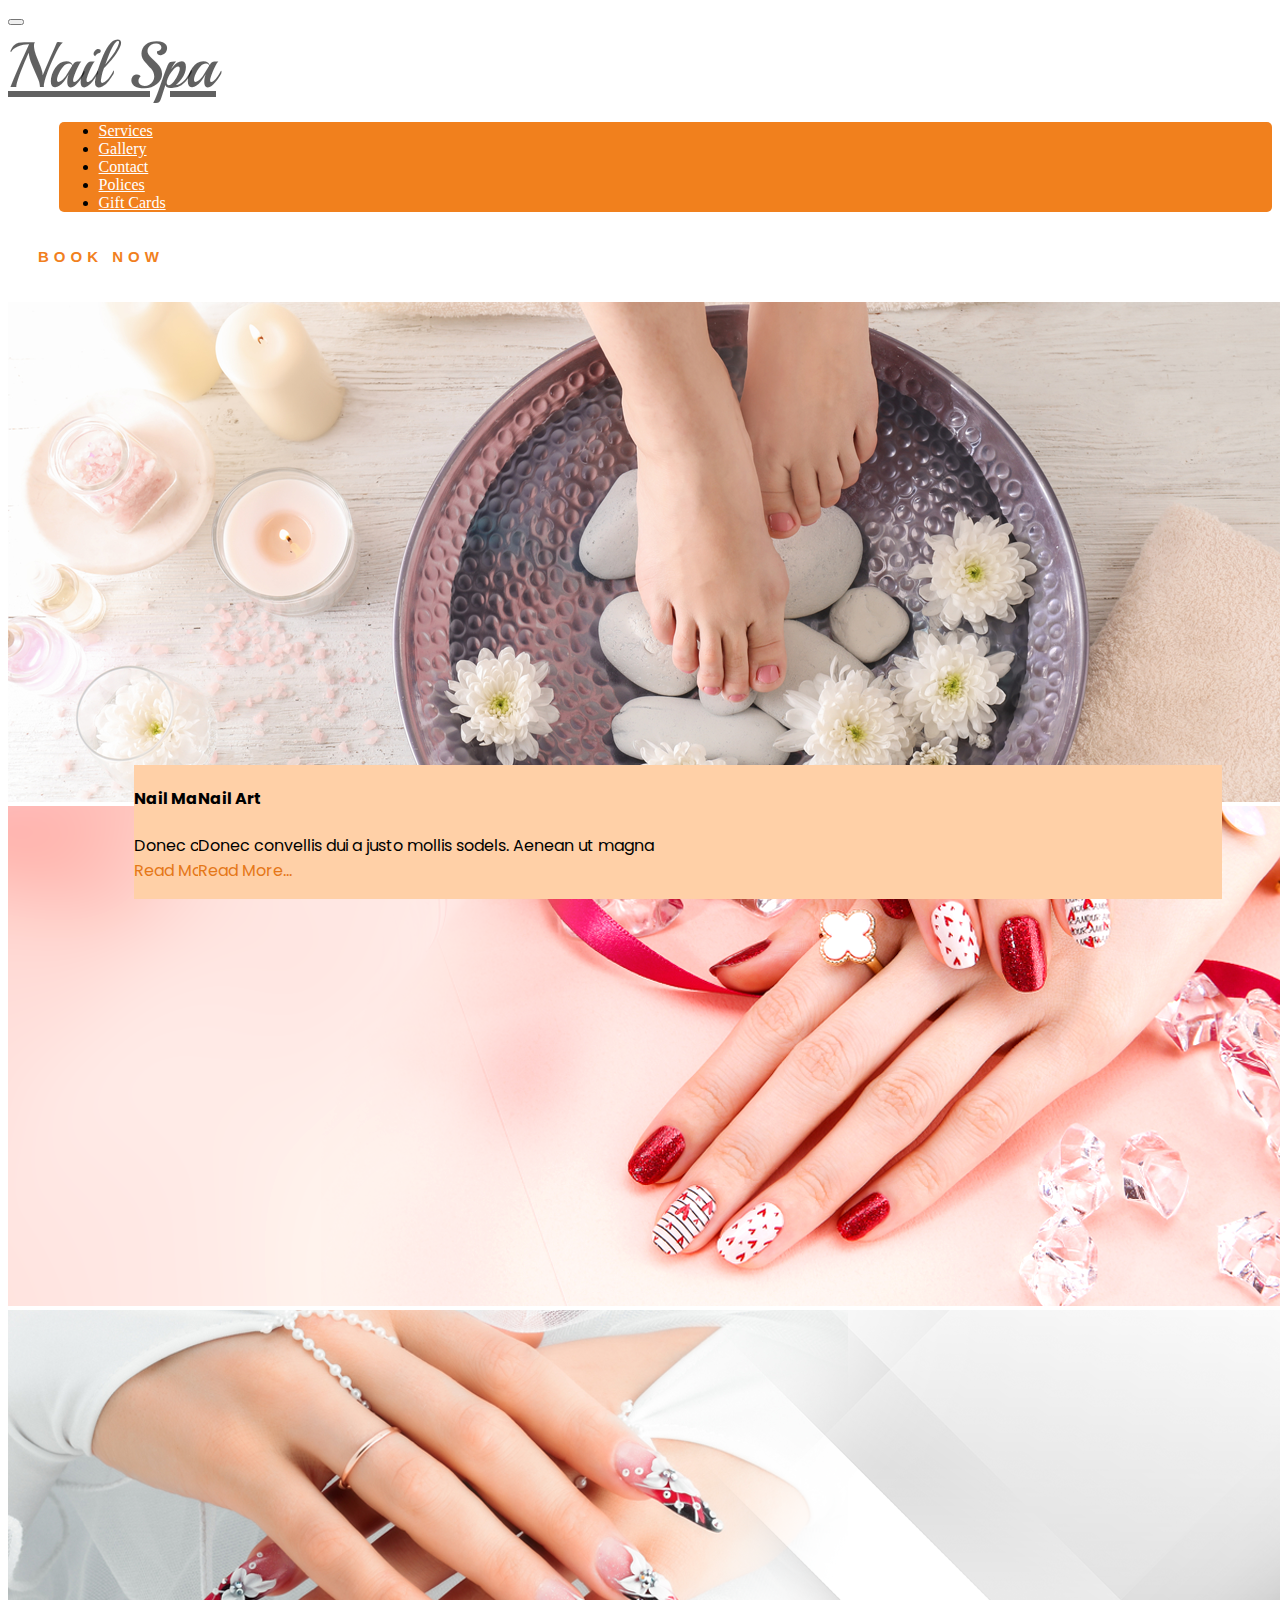
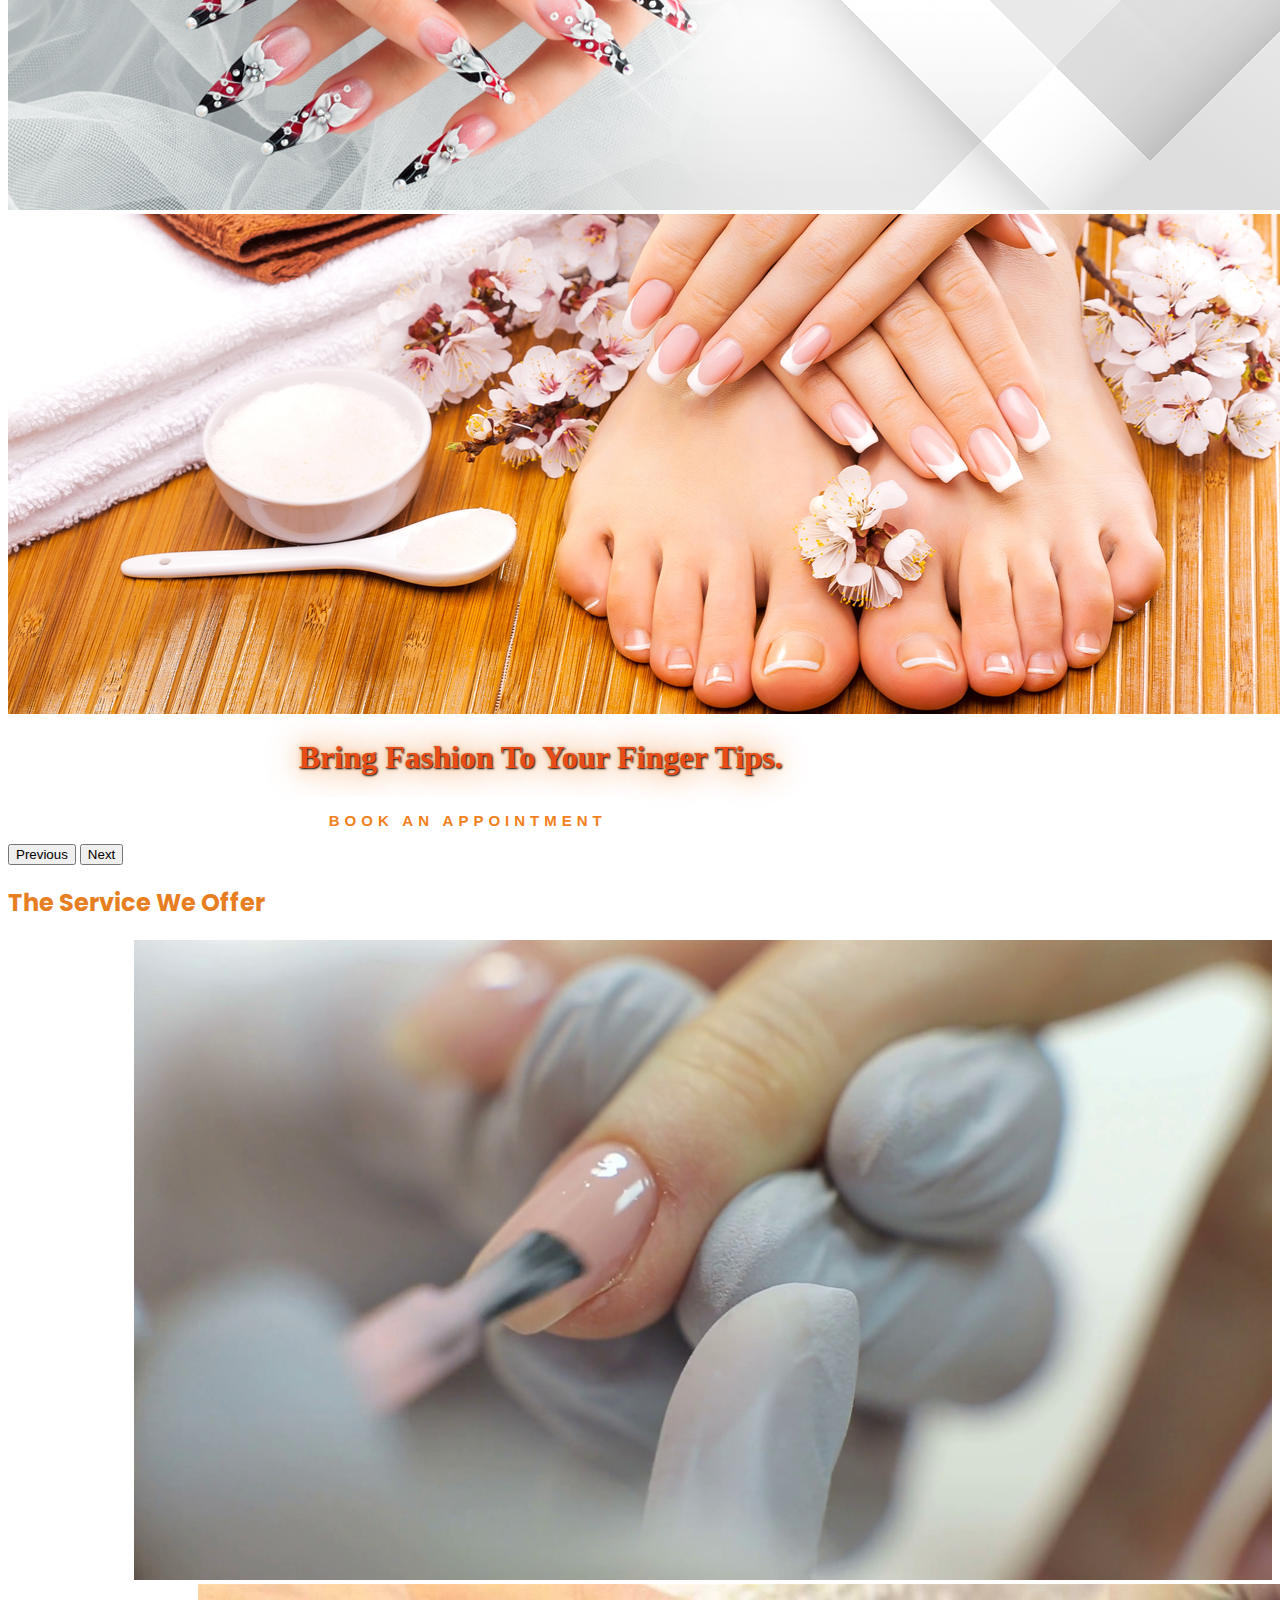
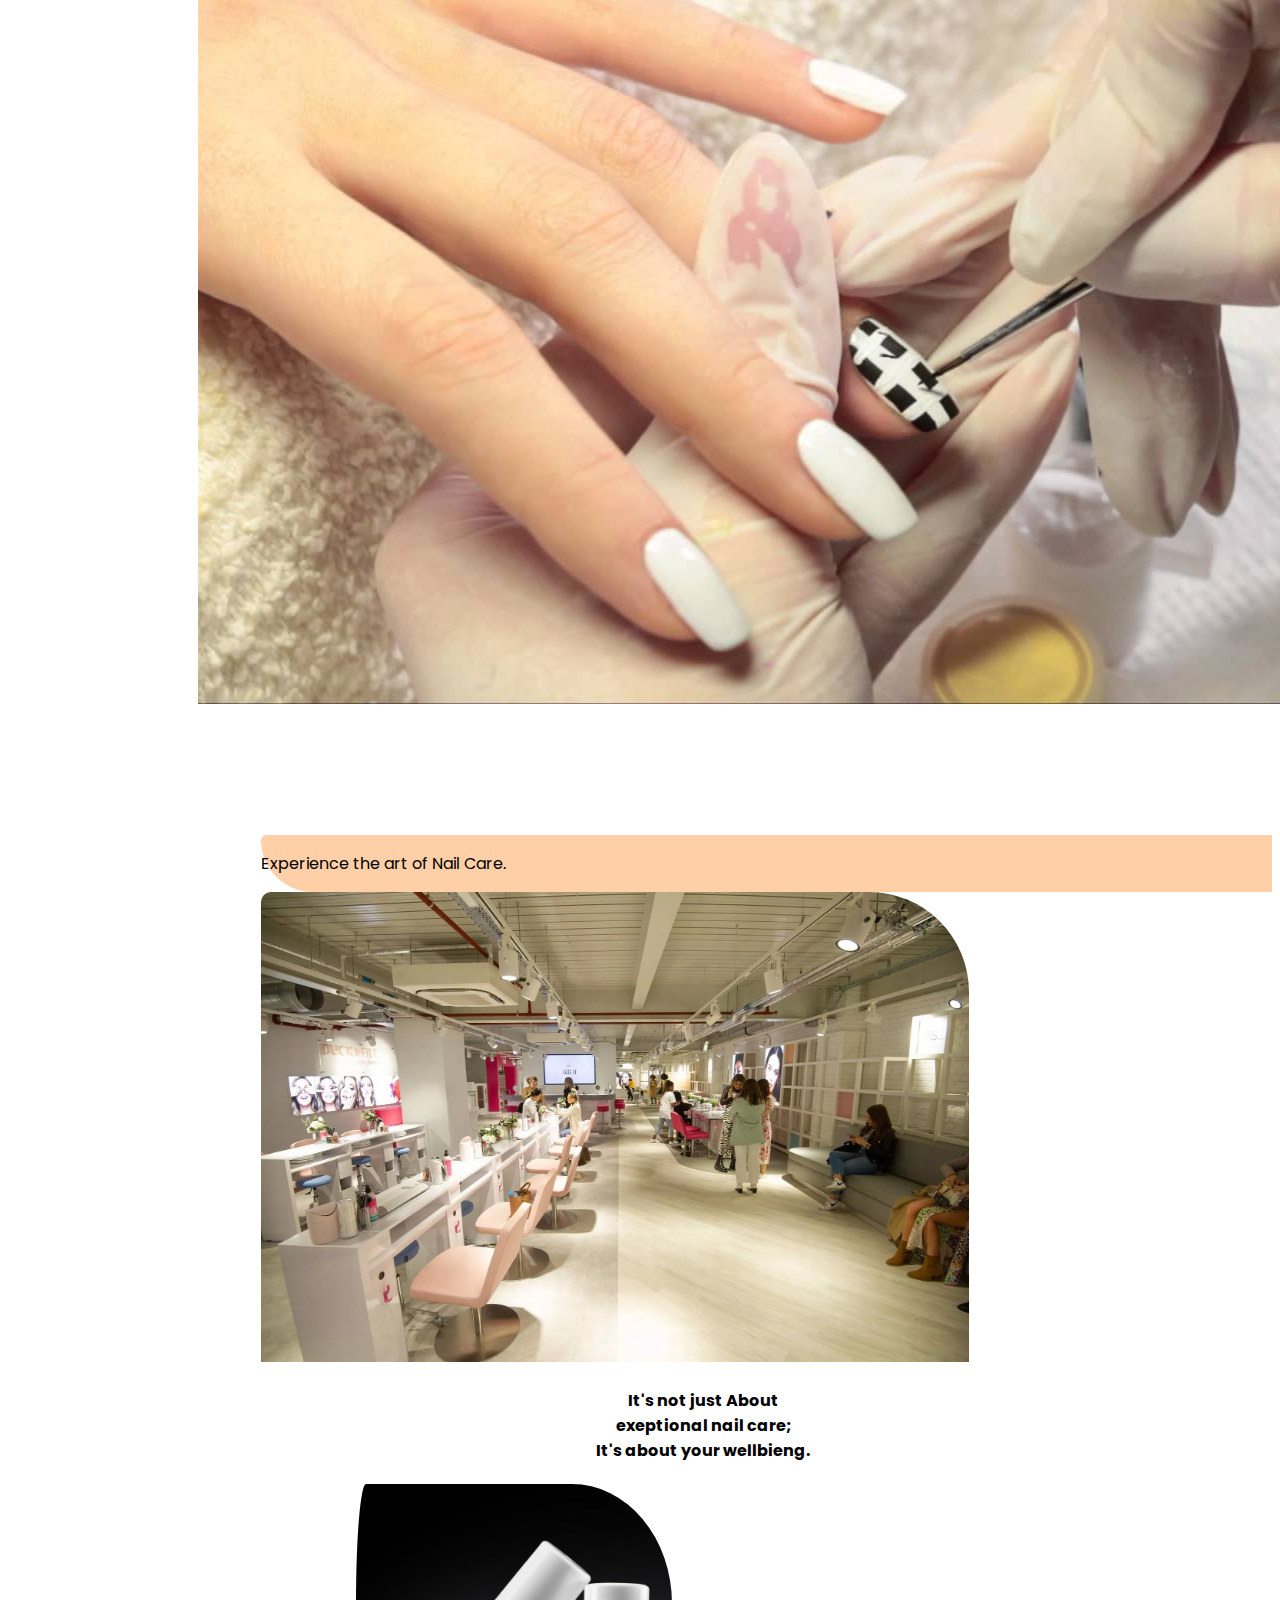
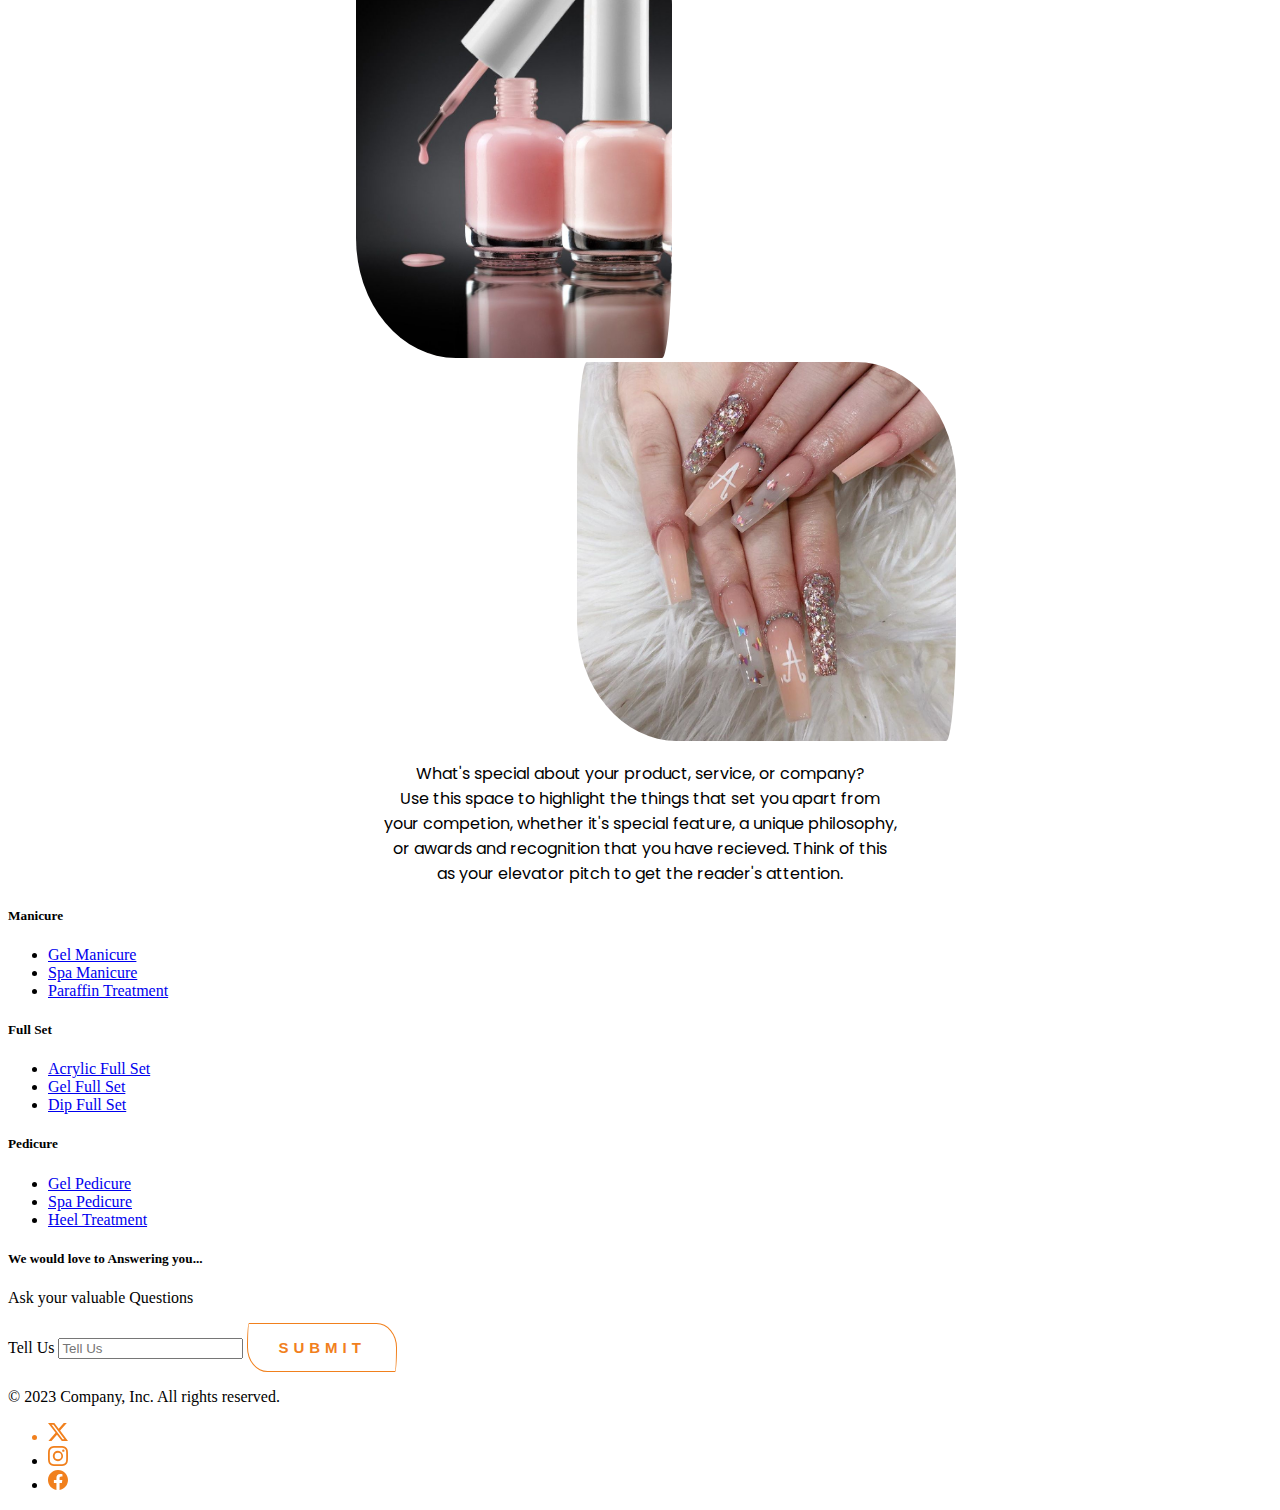
<file: index.html>
<!DOCTYPE html>
<html lang="en">
<head>
    <meta charset="UTF-8">
    <meta name="viewport" content="width=device-width, initial-scale=1.0">
    <link href="https://cdn.jsdelivr.net/npm/bootstrap@5.3.2/dist/css/bootstrap.min.css" rel="stylesheet" integrity="sha384-T3c6CoIi6uLrA9TneNEoa7RxnatzjcDSCmG1MXxSR1GAsXEV/Dwwykc2MPK8M2HN" crossorigin="anonymous">
    <link rel="stylesheet" href="style.css">
    <link rel="shortcut icon" href="images/favicon/icons8-nails-office-l-16.png" type="image/x-icon">
    <link rel="shortcut icon" href="images/favicon/icons8-nails-office-l-32.png" type="image/x-icon">
    <link rel="shortcut icon" href="images/favicon/icons8-nails-office-l-96.png" type="image/x-icon">
    <title>Nail Spa</title>
</head>
<body>
    <!--header-->
    <section id="header">
          <nav class="navbar navbar-expand-lg fixed-top" aria-label="Thirteenth navbar example">
            <div class="container-fluid">
              <button class="navbar-toggler" type="button" data-bs-toggle="collapse" data-bs-target="#navbarsExample11" aria-controls="navbarsExample11" aria-expanded="false" aria-label="Toggle navigation">
                <span class="navbar-toggler-icon"></span>
              </button>
      
              <div class="collapse navbar-collapse d-lg-flex" id="navbarsExample11">
                <a class="navbar-brand col-lg-3 me-0 nav-brand ps-4" href="#">Nail Spa</a>
                <ul class="navbar-nav col-lg-7 col-xl-6 col-md-6 justify-content-lg-center center-nav fs-5 display-1">
                  <li class="nav-item">
                    <a class="nav-link active navbar-link" aria-current="page" href="service.html">Services</a>
                  </li>
                  <li class="nav-item">
                    <a class="nav-link active navbar-link" href="#">Gallery</a>
                  </li>
                  <li class="nav-item">
                    <a class="nav-link active navbar-link" href="contact.html">Contact</a>
                  </li>
                  <li class="nav-item">
                    <a class="nav-link active navbar-link" href="#">Polices</a>
                  </li>
                   <li class="nav-item">
                    <a class="nav-link active navbar-link" href="#">Gift Cards</a>
                  </li>
              </div>
              <div class="d-grid gap-2 d-md-block">
                <a href="service.html"><h4><button class="btn btn-outline my-button nav-btn display-1" type="button">Book Now</button></h4></a>
              </div>
            </div>
          </nav>
          <!--carousel-->
          <div id="carouselExample" class="carousel slide">
            <div class="carousel-inner">
              <div class="carousel-item active">
                <img src="images/slide4.png" class="d-block w-100" alt="carousel-img">
              </div>
              <div class="carousel-item">
                <img src="images/SUP-4236-slide-6.png" class="d-block w-100" alt="carousel-img">
              </div>
              <div class="carousel-item">
                <img src="images/SUP-4236-slide-5.png" class="d-block w-100" alt="carousel-img">
              </div>
              <div class="carousel-item">
                <img src="images/slide3.png" class="d-block w-100" alt="carousel-img">
              </div>
            </div>
            <div class="container">
                <div class="carousel-caption text-dark carousel-text mb-5 display-6 col-lg-3 col-xl-3">
                  <h1 class="display-6 c-text mb-3">Bring Fashion To Your Finger Tips.</h1>
                  <!-- <p><a class="btn btn-lg btn-outline display-1 carousel-btn" href="#">Book an Appointment</a></p> -->
                  <div class="d-grid gap-2 d-md-block">
                    <a href="contact.html"><button class="btn btn-outline nav-btn my-button center-btn" type="button">Book an Appointment</button></a>
                  </div>
                </div>
              </div>
            <button class="carousel-control-prev " type="button" data-bs-target="#carouselExample" data-bs-slide="prev">
              <span class="carousel-control-prev-icon next-btn" aria-hidden="true"></span>
              <span class="visually-hidden">Previous</span>
            </button>
            <button class="carousel-control-next" type="button" data-bs-target="#carouselExample" data-bs-slide="next">
              <span class="carousel-control-next-icon next-btn" aria-hidden="true"></span>
              <span class="visually-hidden">Next</span>
            </button>
          </div>
    </section>
    <!--service-->
    <section id="service">
      <div class="text-center pt-5">
        <h2 class="service-text">The Service We Offer</h2>
      </div>
      
      <div class="album py-5 bg-body-tertiary ">
        <div class="container-fluid all-card">
          <div class="row row-cols-1 row-cols-sm-2 row-cols-md-3 g-3">
            <div class="col card1">
              <div class="card shadow-sm">
              <img src="images/nail_polish1.png" alt="img" style="width: 100%;">
                <div class="card-body text-card first-card">
                  <h4>Nail Manicure</h4>
                  <p class="card-text lh-1">Donec convellis dui a justo mollis sodels. Aenean ut magna<br><a href="#" class="nail-link">Read More...</a></p>
                </div>
              </div>
            </div>
            <div class="col card2">
              <div class="card shadow-sm">
              <img src="images/nail_art2.jpg" alt="img">
                <div class="card-body text-card first-card">
                  <h4>Nail Art</h4>
                  <p class="card-text lh-1">Donec convellis dui a justo mollis sodels. Aenean ut magna<br><a href="#" class="nail-link">Read More...</a></p>
                </div>
              </div>
            </div>
            <!-- <div class="col card3">
              <div class="card shadow-sm">
              <img src="images/nail_manicure3.jpg" alt="img" style="width: 90%;">
                <div class="card-body text-card first-card">
                  <h4>Nail Manicure</h4>
                  <p class="card-text lh-1">Donec convellis dui a justo mollis sodels. Aenean ut magna<br><a href="#" class="nail-link">Read More...</a></p>
                </div>
              </div>
            </div> -->
          </div>
        </div>
      </div>
    </section>
    <!--experience-->
    <section id="experience">
      <div class="container py-5 experience">
        <div class="row row-cols-sm row-cols-md">
          <div class="col col-sm-3 experience-text border-exp">
            <p class="">Experience the art of Nail Care.</p>
          </div>
          <div class="col">
            <img class="border-exp2" src="images/experience_cabin.webp" alt="img" style="width: 70%;">
          </div>
        </div>
      </div>
    </section>

    <!--streched links-->
    <section class="streched-links">
    <div class="container">
      <div class="row">
        <div class="col-md-6">
            <h4 class="streched1 py-5">It's not just About<br>exeptional nail care;<br>It's about your wellbieng.</h4>
        </div>
        <div class="col-md-6 how-img">
            <img src="images/streched_link1.jpg" class="img-fluid streched-img1" alt="/">
        </div>
      </div>
    <div class="row">
      <div class="col-md-6 how-img">
           <img src="images/streched_link2.jpg" class="img-fluid streched-img2" alt="/">
      </div>
      <div class="col-md-6">
          <p class="py-5 streched2">What's special about your product, service, or company?<br>
            Use this space to highlight the things that set you apart from<br>
            your competion, whether it's special feature, a unique philosophy,<br>
            or awards and recognition that you have recieved. Think of this<br>
            as your elevator pitch to get the reader's attention.
          </p>
      </div>
    </div>
  </div>
    </section>
    <!--feedback-->
    <section>

    </section>
    <!--footer-->
    <footer>
      <div class="container">
        <footer class="py-5">
          <div class="row">
            <div class="col-6 col-md-2 mb-3">
              <h5>Manicure</h5>
              <ul class="nav flex-column">
                <li class="nav-item mb-2"><a href="#" class="nav-link p-0 text-body-secondary">Gel Manicure</a></li>
                <li class="nav-item mb-2"><a href="#" class="nav-link p-0 text-body-secondary">Spa Manicure</a></li>
                <li class="nav-item mb-2"><a href="#" class="nav-link p-0 text-body-secondary">Paraffin Treatment</a></li>
              </ul>
            </div>
      
            <div class="col-6 col-md-2 mb-3">
              <h5>Full Set</h5>
              <ul class="nav flex-column">
                <li class="nav-item mb-2"><a href="#" class="nav-link p-0 text-body-secondary">Acrylic Full Set</a></li>
                <li class="nav-item mb-2"><a href="#" class="nav-link p-0 text-body-secondary">Gel Full Set</a></li>
                <li class="nav-item mb-2"><a href="#" class="nav-link p-0 text-body-secondary">Dip Full Set</a></li>
              </ul>
            </div>
      
            <div class="col-6 col-md-2 mb-3">
              <h5>Pedicure</h5>
              <ul class="nav flex-column">
                <li class="nav-item mb-2"><a href="#" class="nav-link p-0 text-body-secondary">Gel Pedicure</a></li>
                <li class="nav-item mb-2"><a href="#" class="nav-link p-0 text-body-secondary">Spa Pedicure</a></li>
                <li class="nav-item mb-2"><a href="#" class="nav-link p-0 text-body-secondary">Heel Treatment</a></li>
              </ul>
            </div>
      
            <div class="col-md-5 offset-md-1 mb-3">
              <form>
                <h5>We would love to Answering you...</h5>
                <p>Ask your valuable Questions</p>
                <div class="d-flex flex-column flex-sm-row w-100 gap-2">
                  <label for="newsletter1" class="visually-hidden">Tell Us</label>
                  <input id="newsletter1" type="text" class="form-control" placeholder="Tell Us" fdprocessedid="wrykao">
                  <button class="btn my-button submit-btn" type="button" fdprocessedid="ohvkjq">Submit</button>
                </div>
              </form>
            </div>
          </div>
      
          <div class="d-flex flex-column flex-sm-row justify-content-between py-4 my-4 border-top">
            <p>© 2023 Company, Inc. All rights reserved.</p>
            <ul class="list-unstyled d-flex">
              <li class="ms-3 social-media"><a class="social-media" href="#"><svg xmlns="http://www.w3.org/2000/svg" width="20" height="20" fill="currentColor" class="bi bi-twitter-x" viewBox="0 0 16 16">
                <path d="M12.6.75h2.454l-5.36 6.142L16 15.25h-4.937l-3.867-5.07-4.425 5.07H.316l5.733-6.57L0 .75h5.063l3.495 4.633L12.601.75Zm-.86 13.028h1.36L4.323 2.145H2.865z"/>
              </svg></a></li>
              <li class="ms-3"><a class="social-media" href="#"><svg xmlns="http://www.w3.org/2000/svg" width="20" height="20" fill="currentColor" class="bi bi-instagram" viewBox="0 0 16 16">
                <path d="M8 0C5.829 0 5.556.01 4.703.048 3.85.088 3.269.222 2.76.42a3.9 3.9 0 0 0-1.417.923A3.9 3.9 0 0 0 .42 2.76C.222 3.268.087 3.85.048 4.7.01 5.555 0 5.827 0 8.001c0 2.172.01 2.444.048 3.297.04.852.174 1.433.372 1.942.205.526.478.972.923 1.417.444.445.89.719 1.416.923.51.198 1.09.333 1.942.372C5.555 15.99 5.827 16 8 16s2.444-.01 3.298-.048c.851-.04 1.434-.174 1.943-.372a3.9 3.9 0 0 0 1.416-.923c.445-.445.718-.891.923-1.417.197-.509.332-1.09.372-1.942C15.99 10.445 16 10.173 16 8s-.01-2.445-.048-3.299c-.04-.851-.175-1.433-.372-1.941a3.9 3.9 0 0 0-.923-1.417A3.9 3.9 0 0 0 13.24.42c-.51-.198-1.092-.333-1.943-.372C10.443.01 10.172 0 7.998 0zm-.717 1.442h.718c2.136 0 2.389.007 3.232.046.78.035 1.204.166 1.486.275.373.145.64.319.92.599s.453.546.598.92c.11.281.24.705.275 1.485.039.843.047 1.096.047 3.231s-.008 2.389-.047 3.232c-.035.78-.166 1.203-.275 1.485a2.5 2.5 0 0 1-.599.919c-.28.28-.546.453-.92.598-.28.11-.704.24-1.485.276-.843.038-1.096.047-3.232.047s-2.39-.009-3.233-.047c-.78-.036-1.203-.166-1.485-.276a2.5 2.5 0 0 1-.92-.598 2.5 2.5 0 0 1-.6-.92c-.109-.281-.24-.705-.275-1.485-.038-.843-.046-1.096-.046-3.233s.008-2.388.046-3.231c.036-.78.166-1.204.276-1.486.145-.373.319-.64.599-.92s.546-.453.92-.598c.282-.11.705-.24 1.485-.276.738-.034 1.024-.044 2.515-.045zm4.988 1.328a.96.96 0 1 0 0 1.92.96.96 0 0 0 0-1.92m-4.27 1.122a4.109 4.109 0 1 0 0 8.217 4.109 4.109 0 0 0 0-8.217m0 1.441a2.667 2.667 0 1 1 0 5.334 2.667 2.667 0 0 1 0-5.334"/>
              </svg></a></li>
              <li class="ms-3"><a class="social-media" href="#"><svg xmlns="http://www.w3.org/2000/svg" width="20" height="20" fill="currentColor" class="bi bi-facebook" viewBox="0 0 16 16">
                <path d="M16 8.049c0-4.446-3.582-8.05-8-8.05C3.58 0-.002 3.603-.002 8.05c0 4.017 2.926 7.347 6.75 7.951v-5.625h-2.03V8.05H6.75V6.275c0-2.017 1.195-3.131 3.022-3.131.876 0 1.791.157 1.791.157v1.98h-1.009c-.993 0-1.303.621-1.303 1.258v1.51h2.218l-.354 2.326H9.25V16c3.824-.604 6.75-3.934 6.75-7.951"/>
              </svg></a></li>
            </ul>
          </div>
        </footer>
      </div>
    </footer>
    
<script src="https://cdn.jsdelivr.net/npm/bootstrap@5.3.2/dist/js/bootstrap.bundle.min.js" integrity="sha384-C6RzsynM9kWDrMNeT87bh95OGNyZPhcTNXj1NW7RuBCsyN/o0jlpcV8Qyq46cDfL" crossorigin="anonymous"></script>
</body>
</html>
</file>
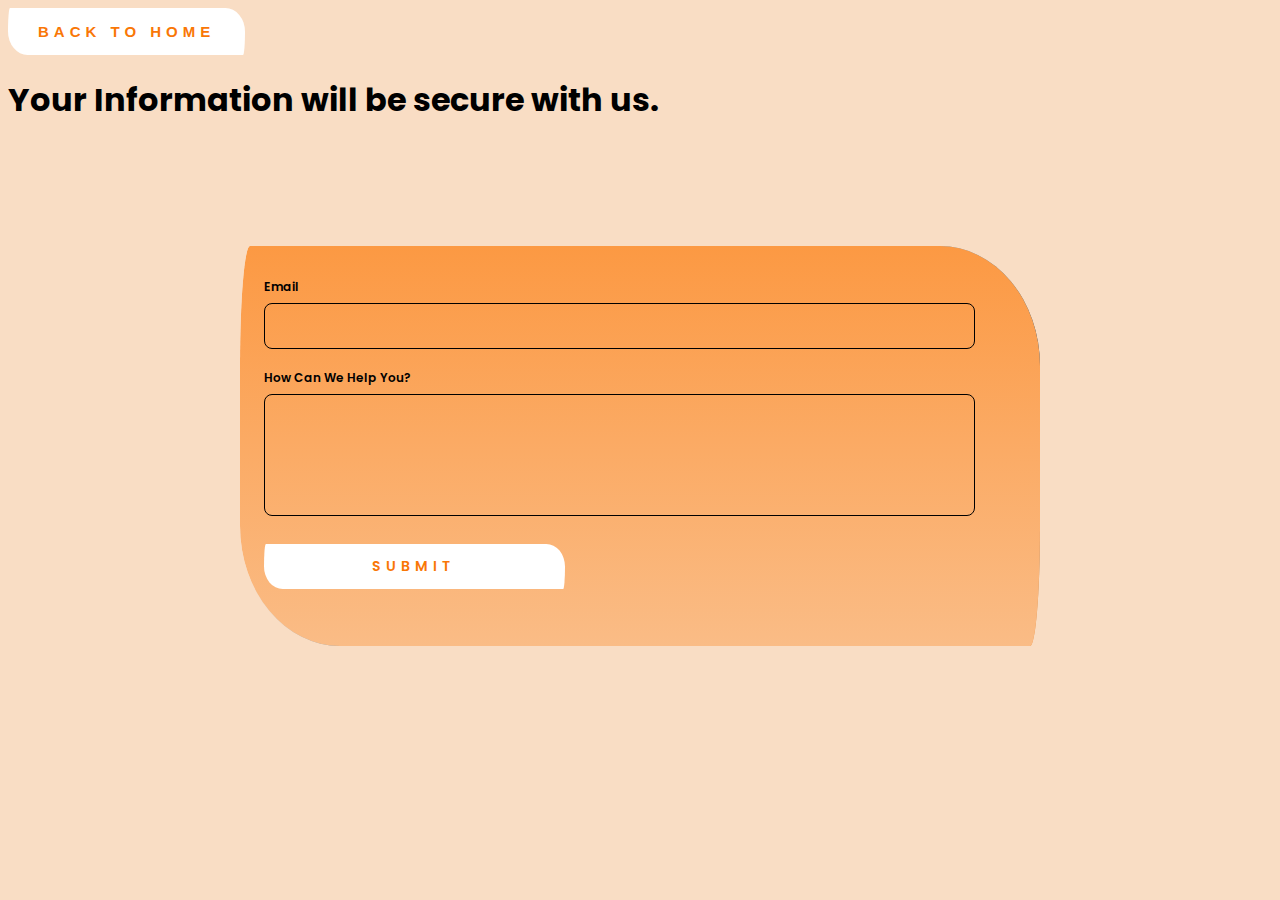
<file: contact.html>
<!DOCTYPE html>
<html lang="en">
<head>
    <meta charset="UTF-8">
    <meta name="viewport" content="width=device-width, initial-scale=1.0">
    <link href="https://cdn.jsdelivr.net/npm/bootstrap@5.3.2/dist/css/bootstrap.min.css" rel="stylesheet" integrity="sha384-T3c6CoIi6uLrA9TneNEoa7RxnatzjcDSCmG1MXxSR1GAsXEV/Dwwykc2MPK8M2HN" crossorigin="anonymous">
    <link rel="stylesheet" href="contact.css">
    <title>Contact</title>
</head>
<body>
  <div class="my-nav">
    <div class="px-3 py-2 border-bottom mb-3">
      <div class="container d-flex flex-wrap justify-content-center">
        <div class="text-end">
          <a href="index.html"><button type="button" class="btn btn-light my-button new-btn">Back To Home</button></a>
        </div>
      </div>
    </div>
  </div>
  <h1 class="container-fluid text-center new-heading">Your Information will be secure with us.</h1>
    <div class="container-fluid top  ">
    <div class="cover form-container">
        <form class="form">
          <div class="form-group">
            <label for="email">Email</label>
            <input type="text" id="email" name="email" required="">
          </div>
          <div class="form-group">
            <label for="textarea">How Can We Help You?</label>
            <textarea name="textarea" id="textarea" rows="10" cols="50" required="">          </textarea>
          </div>
          <button class="form-submit-btn my-button" type="submit">Submit</button>
        </form>
      </div>
    </div>
</body>
</html>
</file>
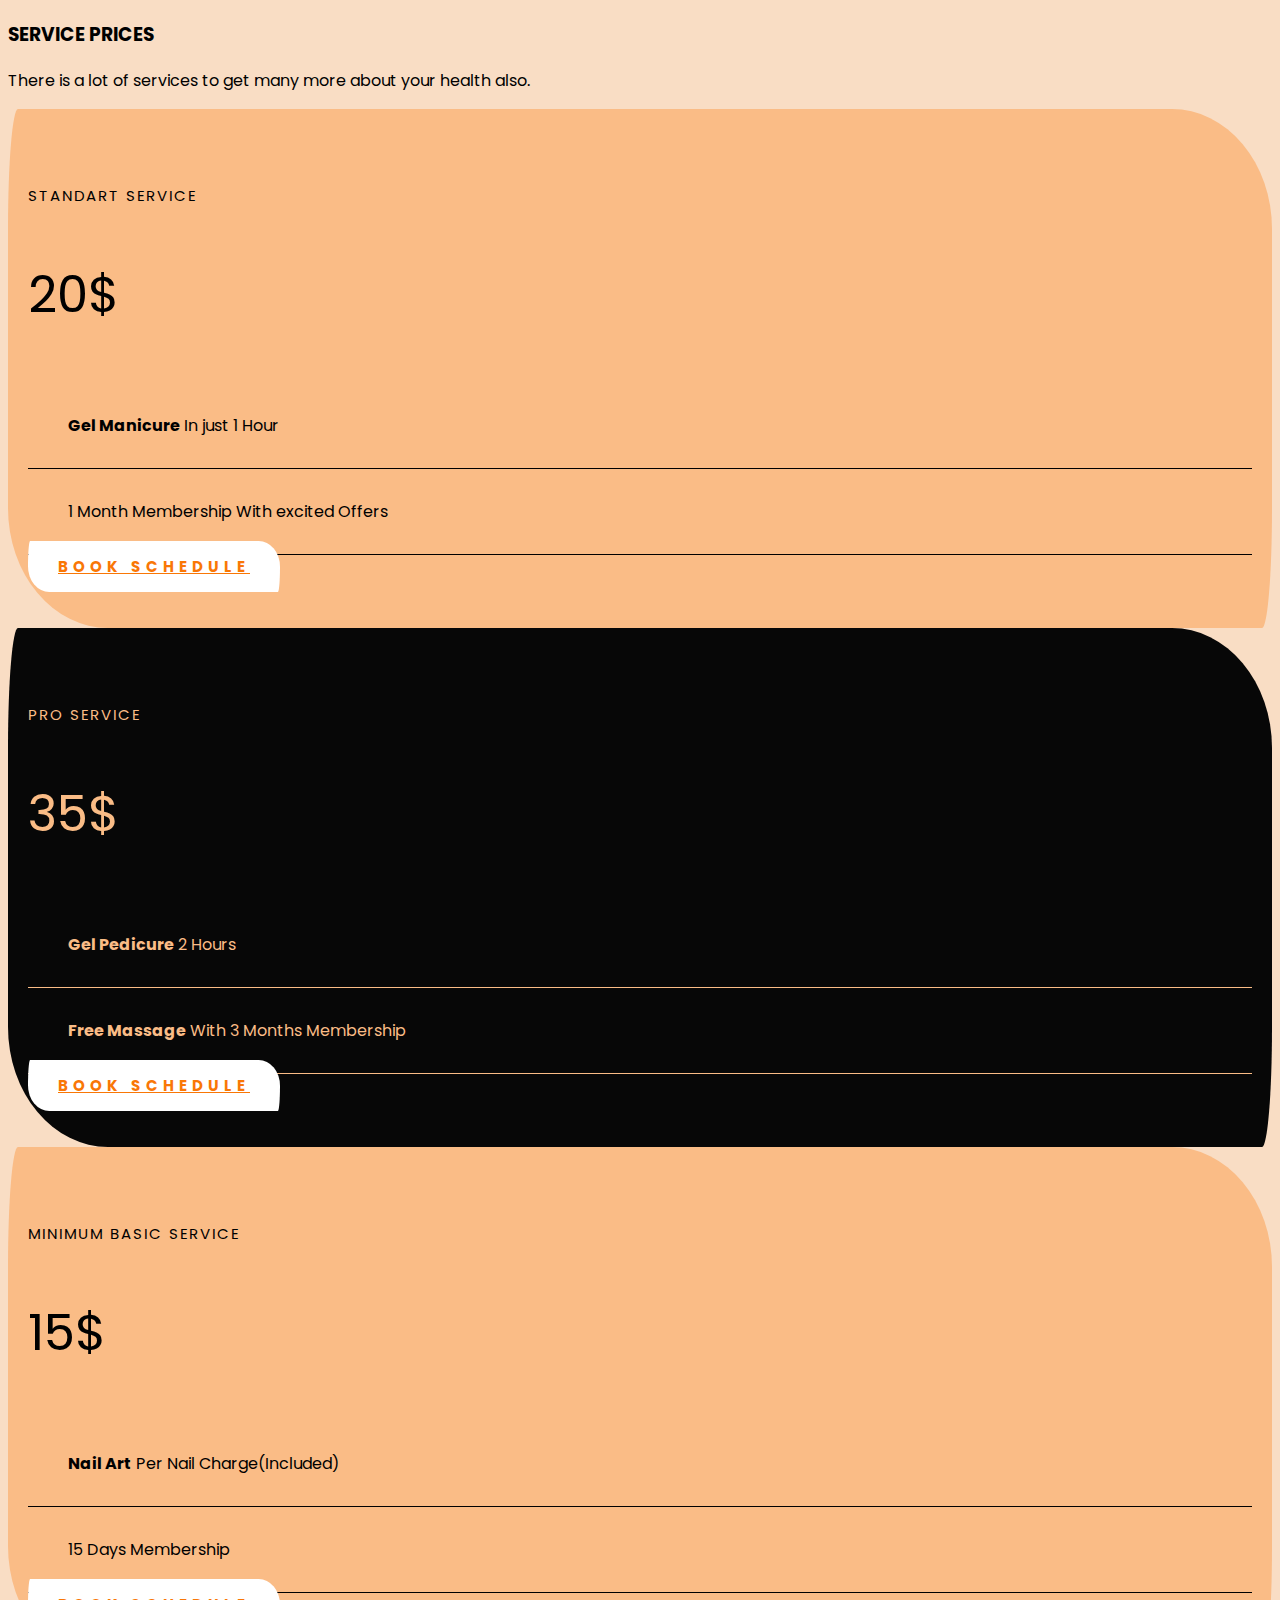
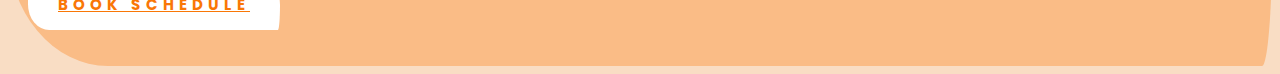
<file: service.html>
<!DOCTYPE html>
<html lang="en">
<head>
    <meta charset="UTF-8">
    <meta name="viewport" content="width=device-width, initial-scale=1.0">
    <link href="https://cdn.jsdelivr.net/npm/bootstrap@5.3.2/dist/css/bootstrap.min.css" rel="stylesheet" integrity="sha384-T3c6CoIi6uLrA9TneNEoa7RxnatzjcDSCmG1MXxSR1GAsXEV/Dwwykc2MPK8M2HN" crossorigin="anonymous">
    <link rel="stylesheet" href="service.css">
    <title>Services</title>
</head>
<body>
    <section id="price-section">
        <div class="container">
            <div class="row justify-content-center gapsectionsecond">
                <div class="col-lg-7 text-center">
                    <div class="title-big pb-3 mb-3">
                        <h3 class="my-font">SERVICE PRICES</h3>
                    </div>
                    <p class="description-p my-font text-muted pe-0 pe-lg-0">
                        There is a lot of services to get many more about your health also.
                    </p>
                </div>
            </div>
            <div class="row pt-5">
                <div class="col-lg-4 pb-5 pb-lg-0">
                    <div class="wrap-price">
                        <div class="price-innerdetail text-center">
                            <h5 class="my-font">STANDART SERVICE</h5>
                            <p class="prices my-font">20$</p>
                            <div class="detail-pricing">
                                <span class="float-left my-font"> <i class="bi bi-check2-circle"></i> <b>Gel Manicure</b> </span>
                                <span class="float-right my-font">In just 1 Hour</span>
                            </div>
                            <div class="detail-pricing">
                                <span class="float-left my-font"> <i class="bi bi-check2-circle"></i> 1 Month Membership</span>
                                <span class="float-right my-font">With excited Offers</span>
                            </div>
                            <a href="#" class="btn my-btn my-button btn-secondary my-font mt-5">Book Schedule</a>
                        </div>
                    </div>
                </div>
                <div class="col-lg-4 pb-5 pb-lg-0">
                    <div class="wrap-price center-wrap">
                        <div class="price-innerdetail text-center">
                            <h5 class="my-font">PRO SERVICE</h5>
                            <p class="prices my-font">35$</p>
                            <div class="detail-pricing">
                                <span class="float-left my-font"> <i class="bi bi-check2-circle"></i> <b>Gel Pedicure</b> </span>
                                <span class="float-right my-font">2 Hours</span>
                            </div>
                            <div class="detail-pricing">
                                <span class="float-left my-font"> <i class="bi bi-check2-circle"></i> <b>Free Massage</b></span>
                                <span class="float-right my-font">With 3 Months Membership</span>
                            </div>
                            <a href="#" class="btn my-btn my-button btn-secondary my-font mt-5">Book Schedule</a>
                        </div>
                    </div>
                </div>
                <div class="col-lg-4 pb-5 pb-lg-0">
                    <div class="wrap-price">
                        <div class="price-innerdetail text-center">
                            <h5 class="my-font">MINIMUM BASIC SERVICE</h5>
                            <p class="prices my-font">15$</p>
                            <div class="detail-pricing">
                                <span class="float-left my-font"> <i class="bi bi-check2-circle"></i> <b>Nail Art</b> </span>
                                <span class="float-right my-font">Per Nail Charge(Included)</span>
                            </div>
                            <div class="detail-pricing">
                                <span class="float-left my-font"> <i class="bi bi-check2-circle"></i> 15 Days Membership</span>
                            </div>
                            <a href="#" class="btn my-btn my-button btn-secondary my-font mt-5">Book Schedule</a>
                        </div>
                    </div>
                </div>
            </div>
        </div>
    </section>
    <script src="https://cdn.jsdelivr.net/npm/bootstrap@5.3.2/dist/js/bootstrap.bundle.min.js" integrity="sha384-C6RzsynM9kWDrMNeT87bh95OGNyZPhcTNXj1NW7RuBCsyN/o0jlpcV8Qyq46cDfL" crossorigin="anonymous"></script>
</body>
</html>
</file>
<file: style.css>
/* .header-img{
    background-image: url(images/header_img.jpg);
    height: 700px;
    width: 100%;
    box-sizing: content-box;
    background-repeat: no-repeat;    
    background-size: cover;
} */


@import url('https://fonts.googleapis.com/css2?family=Ephesis&family=Lato:wght@400;700&family=Montserrat:wght@900&family=Orbitron&family=Playball&family=Poppins:wght@800&family=Tangerine:wght@700&family=Ubuntu:wght@500&display=swap');
@import url('https://fonts.googleapis.com/css2?family=Ephesis&family=Lato:wght@400;700&family=Montserrat:wght@900&family=Orbitron&family=Playball&family=Poiret+One&family=Poppins:wght@800&family=Tangerine:wght@700&family=Ubuntu:wght@500&display=swap');
@import url('https://fonts.googleapis.com/css2?family=Ephesis&family=Lato:wght@400;700&family=Montserrat:wght@900&family=Nova+Square&family=Orbitron&family=Playball&family=Poiret+One&family=Poppins:wght@800&family=Tangerine:wght@700&family=Ubuntu:wght@500&display=swap');
@import url('https://fonts.googleapis.com/css2?family=Ephesis&family=Lato:wght@400;700&family=Montserrat:wght@900&family=Nova+Square&family=Orbitron&family=Playball&family=Poiret+One&family=Poppins:wght@200;300;800&family=Tangerine:wght@700&family=Ubuntu:wght@500&display=swap');



/* nav bar */

.center-nav{
    margin-left: 4%;
    border-radius: 5px;
    background-color: #f1801d;
    /* border-radius: 10px 100px / 120px; */
}
@media(max-width:0px) and (min-width:992){
    /* .center-nav{
        border-radius: none !important;
    }
    .navbar-link .center-nav{
        border-radius: none !important;
    } */
}
.navbar-link:hover{
    background-color: white;
    color: #f1801d !important;
    border: 1px  #f1801d;
    border-radius: 10px 100px / 120px;
    transform: scale(1.1);
}
.navbar-link{
    color: white !important;
}
/* .nav-btn{
    background-color: #ffd0a77a;
    color: black;
    font-family: 'Poppins', sans-serif;
    border-radius: 10px 100px / 120px;
}

.nav-btn:hover{
    background-color: #fabc86;
} */
.nav-btn{
    background-color: white;
    color: #f1801d !important;
    border-radius: 10px 100px / 120px !important;
}
.nav-btn:hover{
    background-color: white;
    color: #f1801d;
    border: 1px solid #f1801d;
}

.nav-brand{
    /* font-family: 'Poiret One', sans-serif; */
    font-family: 'Playball', cursive;
    font-size: 4rem;
    color: rgba(0, 0, 0, 0.619);
}

.c-text{
    color: #e94c16;
    text-shadow: 1px 1px 2px black, 0 0 1em #dd7822, 0 0 0.2em #fabc86;
}   
@media(max-width:993px) and (min-width:0px){
    .center-btn{
        margin-right: 35% !important;
    }
    .carousel-text{
        margin-top: 10%;
    }
}
@media(max-width:993px) and (min-width:0px){
    .streched-img2{
        margin-top: 30% !important;
    }
    .experience-text{
        padding-left: 5% !important;
    }
}

@media(max-width:710px) and (min-width:0px){
    .center-btn{
        font-size: 8px !important;
    }
}
/* .carousel-btn{
    background-color: #ffd0a77a;
    color: black;
} */
.carousel-btn:hover{
    background-color: #fabc86;
}
.next-btn{
    background-color: #f1801d;
}
.carousel-text{
    margin-left: 23%;
}

/* services */

.nail-link{
    text-decoration: none;
    color: #e57718;
}
.text-card{
    background-color: #ffd0a7;
}
@media(max-width:770px) and (min-width:576px){
    .card2{
        margin-top: 20% !important;
        margin-left: 20% !important;
        width: 65%;
    }
    .card1{
        width: 65% !important;
        margin-left: 20% !important;
    }
    .streched-img1{
        margin-left: 20% !important;
    }
    .streched-img2{
        margin-top: 15% !important;
    }
    .experience-text{
        padding-left: 5% !important;
    }
}

@media(max-width:576px) and (min-width:0px){
    .card2 , .card1{
        margin-top: 20% !important;
    }
    .card2{
        margin-right: 25% !important;
        margin-top: 30% !important;
    }
    .streched-img1{
        margin-left: 25% !important;
    }
    .streched-img2{
        margin-top: 20% !important;
    }
    .streched2{
        margin-left: 20%;
    }
    .experience-text{
        padding-left: 5% !important;
    }
    .c-text{
        margin-left: 15%;
    }
}

.service-text{
    font-family: 'Poppins', sans-serif;
    color: #e77e21;
}
.first-card{
    font-family: 'Poppins', sans-serif;
    width: 80%;
    position: absolute;
    top: 85%;
    
    transition-duration: 0.3s;
}
.card2{
    margin-left: 15%;
}
.card1{
    margin-left: 10%;
}
.first-card:hover{
    background-color: #f5b2739d;
    cursor: pointer;
    scale: 1.1;
    transition-duration: 0.3s;
    box-shadow: 8px -8px 5px 0px;
    border-radius: 10px 100px / 120px;
}


/* experience */

.experience-text{
    background-color:#ffd0a7 ;
    display: flex;
    align-items: center;
    font-family: 'Poppins', sans-serif;
}
.experience{
    padding-left: 20%;
    
}
.border-exp{
    border-radius: 10px 0px 0px 100px;
}
.border-exp2{
    border-radius: 10px 100px 0px 0px;
}
.experience-headline{
    font-family: 'Poppins', sans-serif;
}
.experience-p{
    font-family: 'Poppins', sans-serif;
}
.section-exp{
    border: 10px solid #f79e50;
}



/* streched links*/

.how-img 
{
    text-align: center;
}
.how-img img{
    width: 30%;
}
.streched1{
    font-family: 'Poppins', sans-serif;
    text-align: center;
    margin-left: 10%;
}
.streched2{
    font-family: 'Poppins', sans-serif;
    text-align: center;
}
.streched-img1{
    position: relative;
    top: 20%;
    height: 80%;
    
    border-radius: 10px 100px / 120px;
}

.streched-img2{
    border-radius: 10px 100px / 120px;
}
.streched-img1{
    width: 25% !important;
    margin-right: 20%;
}
.streched-img2{
    margin-left: 20%;
    object-fit: cover;
}
@media(max-width:992px) and (min-width:770px){
    .streched-img2{
        /* margin-left: 30% !important;
        height: 70% !important; */
        object-fit: cover;
    }
}

/* footer */

.social-media{
    color: #f1801d;
}
.submit-btn{
    padding-right: 2%;
    background-color: white !important;
    color: #f1801d !important;
    border-radius: 10px 100px / 120px !important;
    border: 1px solid #f1801d !important;
}
.submit-btn:hover{
    background-color: white;
    color: #f1801d;
    border: 1px solid #f1801d !important;
}

@media(min-width:600px){
    .experience{
        margin-top: 10%;
    }

}

.my-button {
    padding: 1em 2em;
    border: none;
    border-radius: 5px;
    font-weight: bold;
    letter-spacing: 5px;
    text-transform: uppercase;
    cursor: pointer;
    color: white;
    transition: all 1000ms;
    font-size: 15px;
    position: relative;
    overflow: hidden;

  }
  
  .my-button:hover {
    color: white !important;;
    transform: scale(1.1);
    box-shadow: 4px 5px 17px -4px #d17322;
  }
  
  .my-button::before {
    content: "";
    position: absolute;
    left: -50px;
    top: 0;
    width: 0;
    height: 100%;
    background-color: #f97706;
    transform: skewX(45deg);
    z-index: -1;
    transition: width 1000ms;
  }
  
  .my-button:hover::before {
    width: 250%;
  }
</file>
<file: contact.css>
@import url('https://fonts.googleapis.com/css2?family=Ephesis&family=Lato:wght@400;700&family=Montserrat:wght@900&family=Orbitron&family=Playball&family=Poppins:wght@800&family=Tangerine:wght@700&family=Ubuntu:wght@500&display=swap');
@import url('https://fonts.googleapis.com/css2?family=Ephesis&family=Lato:wght@400;700&family=Montserrat:wght@900&family=Orbitron&family=Playball&family=Poiret+One&family=Poppins:wght@800&family=Tangerine:wght@700&family=Ubuntu:wght@500&display=swap');
@import url('https://fonts.googleapis.com/css2?family=Ephesis&family=Lato:wght@400;700&family=Montserrat:wght@900&family=Nova+Square&family=Orbitron&family=Playball&family=Poiret+One&family=Poppins:wght@800&family=Tangerine:wght@700&family=Ubuntu:wght@500&display=swap');
@import url('https://fonts.googleapis.com/css2?family=Ephesis&family=Lato:wght@400;700&family=Montserrat:wght@900&family=Nova+Square&family=Orbitron&family=Playball&family=Poiret+One&family=Poppins:wght@200;300;800&family=Tangerine:wght@700&family=Ubuntu:wght@500&display=swap');


body{
  background-color: #f0ad736b;
}
.top{
    display: flex !important;
    flex-wrap: wrap;
     justify-content:center !important;
     align-content: center !important;
     /* margin: auto; */
     height: 600px !important;
     border: transparent;
}
.new-heading{
  font-family: 'Poppins', sans-serif;
}
 .form-container{
    border-radius: 10px 100px / 120px !important;
    width: 800px;
    background: linear-gradient(#fc9943, #fabc86) padding-box,
    linear-gradient(145deg, transparent 35%,black, #f97706) border-box;
    
    padding: 32px 24px;
    font-size: 14px;
    font-family: 'Poppins', sans-serif;
    color: black;
    height: 400px !important;
    gap: 20px;
    box-sizing: border-box;
    border-radius: 16px;
    
    
  }
  .form-container button:active {
    scale: 0.95;
  }
  
  .form-container .form {
    display: flex;
    flex-direction: column;
    gap: 20px;
  }
  
  .form-container .form-group {
    display: flex;
    flex-direction: column;
    gap: 2px;
  }
  
  .form-container .form-group label {
    display: block;
    margin-bottom: 5px;
    color: black;
    font-weight: 600;
    font-size: 12px;
  }
  
  .form-container .form-group input {
    width: 90%;
    padding: 12px 16px;
    border-radius: 8px;
    color: black;
    font-family: inherit;
    background-color: transparent;
    border: 1px solid black;
  }
  
  .form-container .form-group textarea {
    width: 90%;
    padding: 12px 16px;
    border-radius: 8px;
    resize: none;
    color: black;
    height: 96px;
    border: 1px solid black;
    background-color: transparent;
    font-family: inherit;
  }
  
  .form-container .form-group input::placeholder {
    opacity: 0.5;
  }
  
  .form-container .form-group input:focus {
    outline: none;
    border-color: white;
  }
  
  .form-container .form-group textarea:focus {
    outline: none;
    border-color: white;
  }
  
  .form-container .form-submit-btn {
    display: flex;
    align-items: flex-start;
    justify-content: center;
    align-self: flex-start;
    font-family: inherit;
    color: #f97706;
    font-weight: 600;
    width: 40%;
    background: white;
    border-radius: 10px 100px / 120px !important;
    padding: 12px 16px;
    font-size: inherit;
    gap: 8px;
    margin-top: 8px;
    cursor: pointer;
    border: none;
  }
  .new-btn{
    background-color: white !important;
    color: #f97706 !important;
    border-radius: 10px 100px / 120px !important;
  }
  /* .form-container .form-submit-btn:hover {
    background-color: #d17322;
    border-color: #fff;
    color: white;
  } */
  
  .my-button {
    padding: 1em 2em;
    border: none;
    border-radius: 5px;
    font-weight: bold;
    letter-spacing: 5px;
    text-transform: uppercase;
    cursor: pointer;
    color: white;
    transition: all 1000ms;
    font-size: 15px;
    position: relative;
    overflow: hidden;

  }
  
  .my-button:hover {
    color: white !important;;
    transform: scale(1.1);
    box-shadow: 4px 5px 17px -4px #d17322;
  }
  
  .my-button::before {
    content: "";
    position: absolute;
    left: -50px;
    top: 0;
    width: 0;
    height: 100%;
    background-color: #f97706;
    transform: skewX(45deg);
    z-index: -1;
    transition: width 1000ms;
  }
  
  .my-button:hover::before {
    width: 250%;
  }
</file>
<file: service.css>
@import url('https://fonts.googleapis.com/css2?family=Ephesis&family=Lato:wght@400;700&family=Montserrat:wght@900&family=Orbitron&family=Playball&family=Poppins:wght@800&family=Tangerine:wght@700&family=Ubuntu:wght@500&display=swap');
@import url('https://fonts.googleapis.com/css2?family=Ephesis&family=Lato:wght@400;700&family=Montserrat:wght@900&family=Orbitron&family=Playball&family=Poiret+One&family=Poppins:wght@800&family=Tangerine:wght@700&family=Ubuntu:wght@500&display=swap');
@import url('https://fonts.googleapis.com/css2?family=Ephesis&family=Lato:wght@400;700&family=Montserrat:wght@900&family=Nova+Square&family=Orbitron&family=Playball&family=Poiret+One&family=Poppins:wght@800&family=Tangerine:wght@700&family=Ubuntu:wght@500&display=swap');
@import url('https://fonts.googleapis.com/css2?family=Ephesis&family=Lato:wght@400;700&family=Montserrat:wght@900&family=Nova+Square&family=Orbitron&family=Playball&family=Poiret+One&family=Poppins:wght@200;300;800&family=Tangerine:wght@700&family=Ubuntu:wght@500&display=swap');


body{
    background-color: #f0ad736b;
}
body{margin-top:20px;}
  .price-innerdetail h5 {
        font-weight: 400;
        letter-spacing: 2px;
        font-size: 15px;
    }
    
    .price-innerdetail p {
        font-size: 50px;
    }
    
    .detail-pricing {
        border-bottom: 1px solid;
        padding: 30px 0 30px 0;
    }
    
    .detail-pricing .float-left {
        padding: 0 0 0 40px;
    }
    
    .detail-pricing .float-left i {
        position: absolute;
        left: 0;
        font-size: 20px;
    }
    
    .detail-pricing span {
        display: inline-block;
        position: relative;
        font-weight: 400;
    }
    
    .wrap-price {
        background: #fabc86;
        padding: 50px 20px 50px;
        border-radius: 10px;
    }
    
    .center-wrap {
        background: #070707;
        color: #fabc86;
    }

/* .my-btn{
    background-color: #f97706;
    border: 0;
    border-radius: 10px 100px / 120px !important;
}
.my-btn:hover{
    background-color:#d17322 ;
} */

.my-button {
    border-radius: 10px 100px / 120px !important;
    padding: 1em 2em;
    border: none;
    border-radius: 5px;
    font-weight: bold;
    letter-spacing: 5px;
    text-transform: uppercase;
    cursor: pointer;
    color: #f97706;;
    background-color: white;
    transition: all 1000ms;
    font-size: 15px;
    position: relative;
    overflow: hidden;

  }
  
  .my-button:hover {
    color: white !important;;
    transform: scale(1.1);
    box-shadow: 4px 5px 17px -4px #d17322;
  }
  
  .my-button::before {
    content: "";
    position: absolute;
    left: -50px;
    top: 0;
    width: 0;
    height: 100%;
    background-color: #f97706;
    transform: skewX(45deg);
    z-index: -1;
    transition: width 1000ms;
  }
  
  .my-button:hover::before {
    width: 250%;
  }

.wrap-price{
    border-radius: 10px 100px / 120px;
}
.my-font{
    font-family: 'Poppins', sans-serif;
}
</file>
